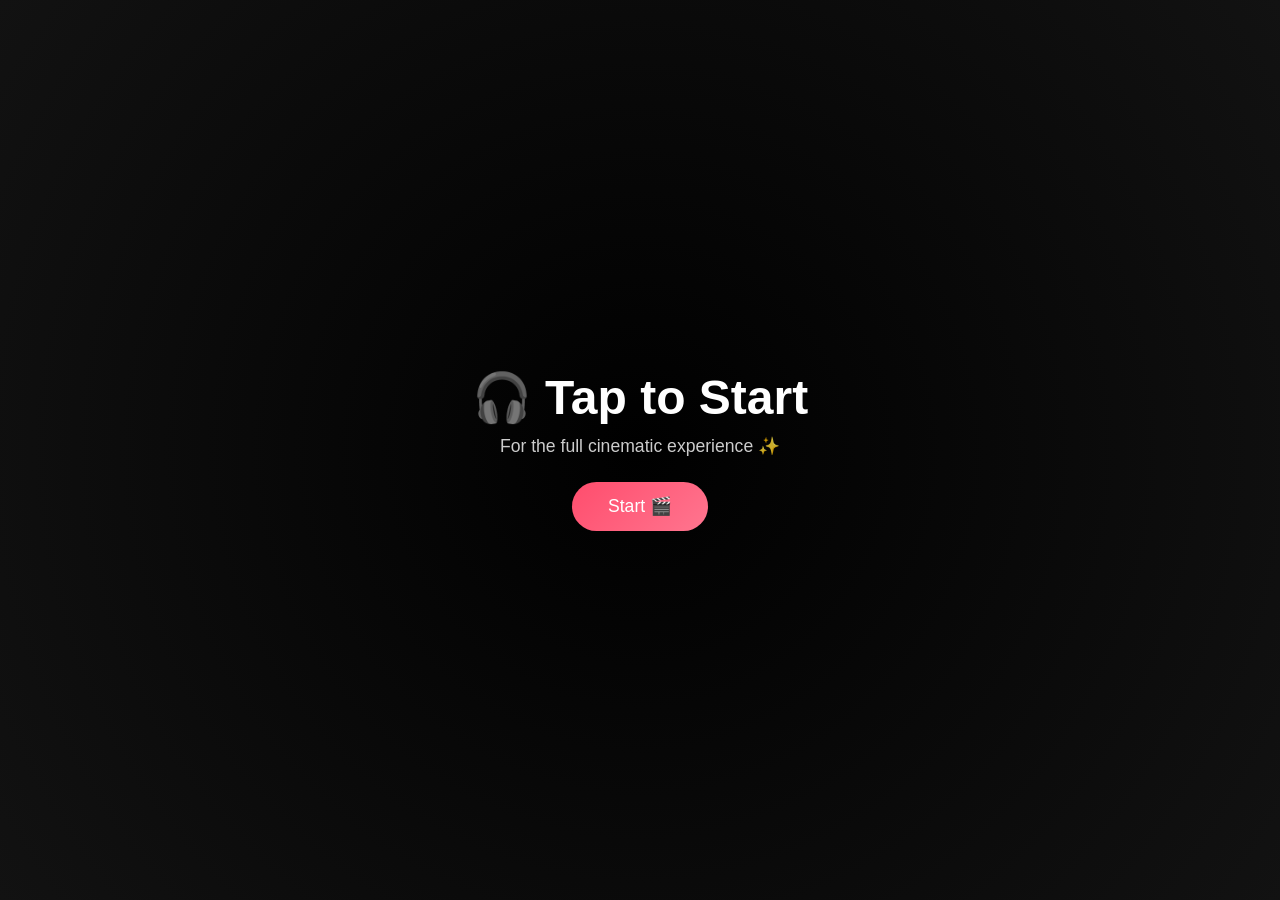
<file: index.html>
<!DOCTYPE html>
<html lang="en">

<head>
  <meta charset="UTF-8" />
  <title>Happy Birthday 🎉</title>
  <link rel="stylesheet" href="style.css" />
</head>

<body>

  <!-- Start Screen -->
  <div class="start-screen" id="startScreen">
    <h1>🎧 Tap to Start</h1>
    <p>For the full cinematic experience ✨</p>
    <button onclick="startExperience()">Start 🎬</button>
  </div>

  <!-- Background Music -->
  <audio id="bgMusic" loop>
    <source src="assets/music.mp3" type="audio/mpeg">
  </audio>

  <!-- Main Content -->
  <section class="intro hidden" id="intro">
    <h1 class="fade-in">Happy Birthday 🎂</h1>
    <p class="fade-in delay">May your day be magical ✨</p>
  </section>
  <section class="message hidden">
    <h2>Dear 💖</h2>
    <p>
      May your life be filled with happiness, love, and endless smiles.
    </p>
  </section>

  <script src="script.js"></script>
</body>

</html>
</file>
<file: style.css>
/* Reset */
* {
  margin: 0;
  padding: 0;
  box-sizing: border-box;
  font-family: "Poppins", sans-serif;
}

/* Body */
body {
  height: 100vh;
  overflow: hidden;
  background: radial-gradient(circle at top, #0f2027, #203a43, #2c5364);
  color: #ffffff;
}

/* =========================
   START SCREEN
========================= */
.start-screen {
  position: fixed;
  inset: 0;
  background: radial-gradient(circle, #000000, #121212);
  display: flex;
  flex-direction: column;
  justify-content: center;
  align-items: center;
  text-align: center;
  z-index: 1000;
}

.start-screen h1 {
  font-size: 3rem;
  margin-bottom: 10px;
  animation: glow 2s infinite alternate;
}

.start-screen p {
  opacity: 0.8;
  font-size: 1.1rem;
}

.start-screen button {
  margin-top: 25px;
  padding: 14px 36px;
  font-size: 1.1rem;
  border: none;
  border-radius: 40px;
  cursor: pointer;
  background: linear-gradient(135deg, #ff4d6d, #ff758f);
  color: white;
  transition: transform 0.3s ease, box-shadow 0.3s ease;
}

.start-screen button:hover {
  transform: scale(1.08);
  box-shadow: 0 0 25px #ff4d6d;
}

/* =========================
   MAIN SECTIONS
========================= */
section {
  height: 100vh;
  display: flex;
  flex-direction: column;
  justify-content: center;
  align-items: center;
  text-align: center;
}

/* Intro Text */
.intro h1 {
  font-size: 4rem;
  margin-bottom: 10px;
}

.intro p {
  font-size: 1.4rem;
  opacity: 0.85;
}

/* =========================
   ANIMATIONS
========================= */
.fade-in {
  opacity: 0;
  animation: fadeIn 2s forwards;
}

.delay {
  animation-delay: 1.5s;
}

/* Hidden utility */
.hidden {
  display: none;
}

/* Fade animation */
@keyframes fadeIn {
  from {
    opacity: 0;
    transform: translateY(30px);
  }

  to {
    opacity: 1;
    transform: translateY(0);
  }
}

/* Glow animation */
@keyframes glow {
  from {
    text-shadow: 0 0 10px #ff4d6d;
  }

  to {
    text-shadow: 0 0 30px #ff4d6d;
  }
}

/* =========================
   RESPONSIVE
========================= */
@media (max-width: 768px) {
  .start-screen h1 {
    font-size: 2.2rem;
  }

  .intro h1 {
    font-size: 2.8rem;
  }

  .intro p {
    font-size: 1.1rem;
  }
}
</file>
